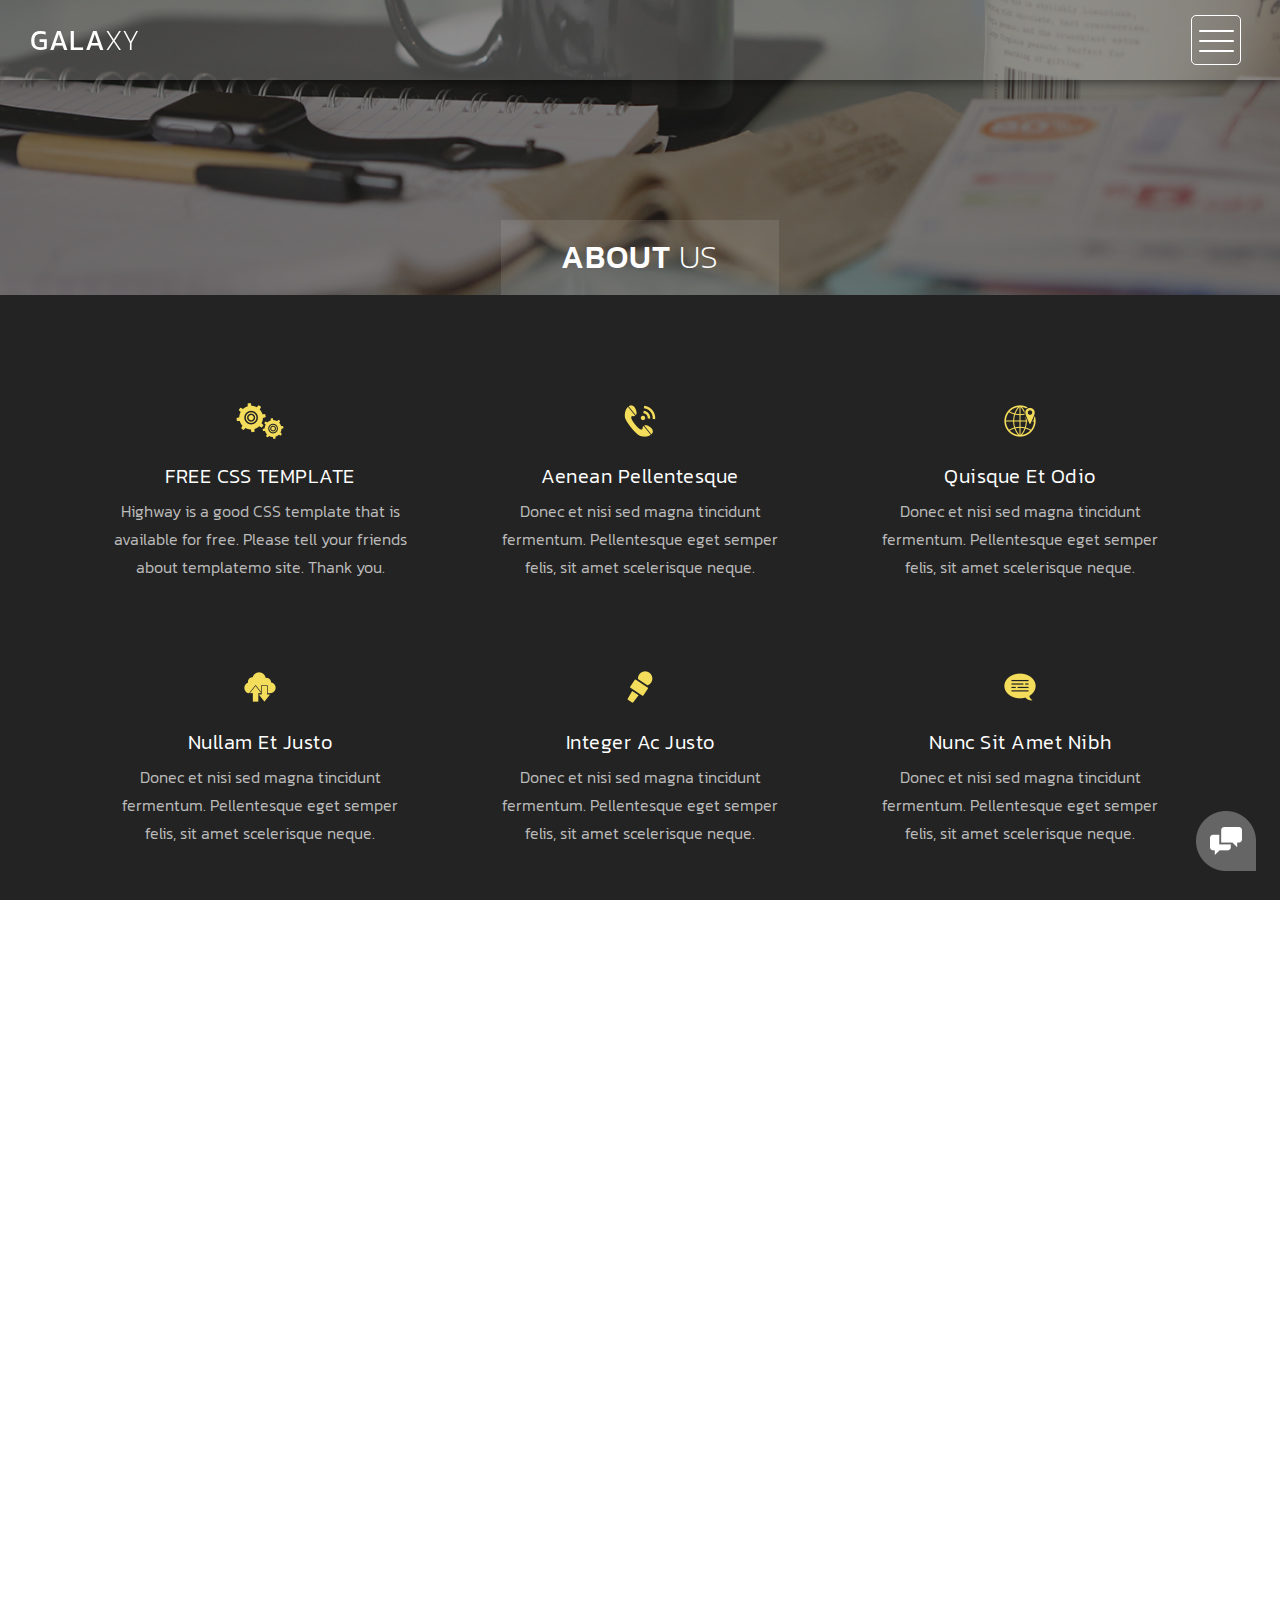
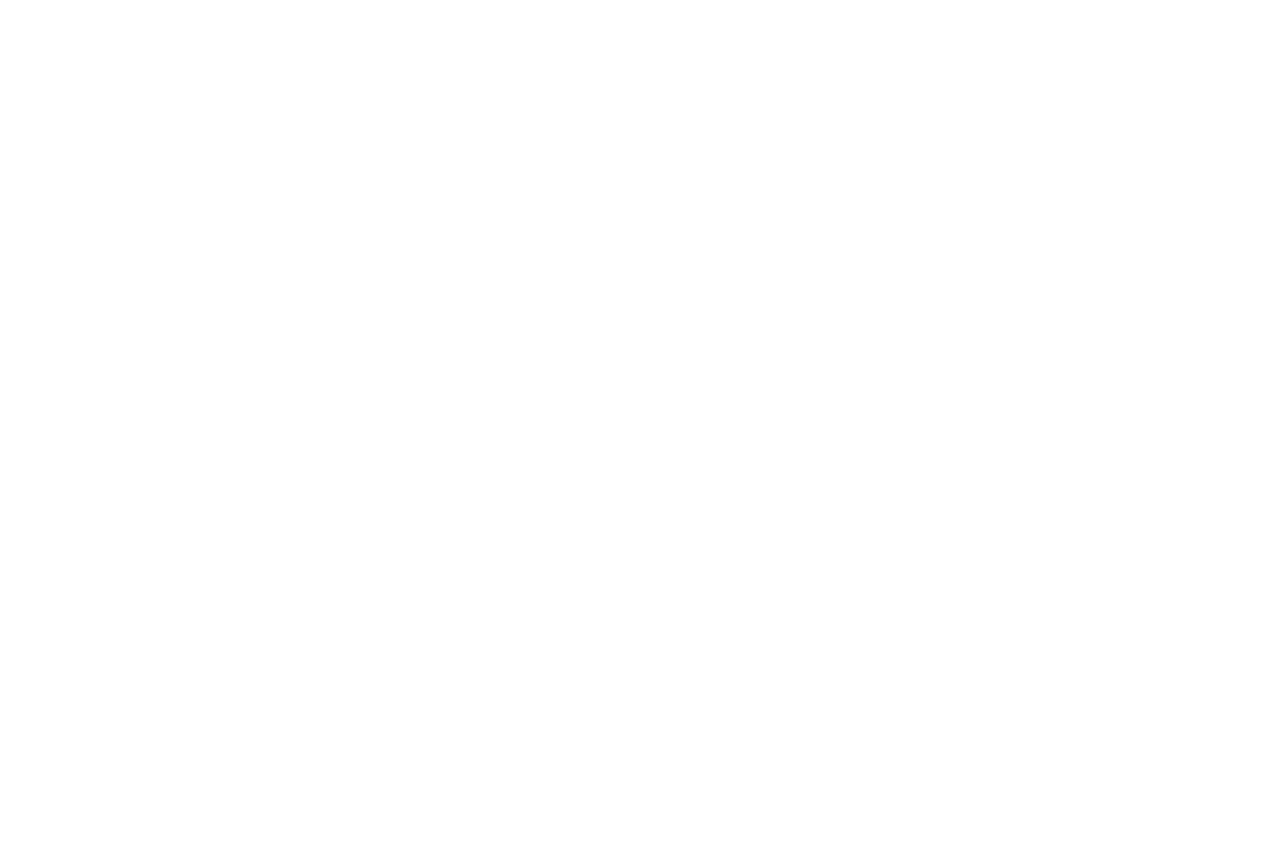
<file: album/templatemo_520_highway/about.html>
<!DOCTYPE html>
<html>
    <head>
        <meta charset="utf-8">
        <meta http-equiv="X-UA-Compatible" content="IE=edge,chrome=1">
        <title>About Highway - Free CSS Template</title>
<!-- 

Highway Template

https://templatemo.com/tm-520-highway

-->
        <meta name="description" content="">
        <meta name="viewport" content="width=device-width, initial-scale=1">
        <link rel="apple-touch-icon" href="apple-touch-icon.png">

        <link rel="stylesheet" href="css/bootstrap.min.css">
        <link rel="stylesheet" href="css/bootstrap-theme.min.css">
        <link rel="stylesheet" href="css/fontAwesome.css">
        <link rel="stylesheet" href="css/light-box.css">
        <link rel="stylesheet" href="css/templatemo-style.css">

        <link href="https://fonts.googleapis.com/css?family=Kanit:100,200,300,400,500,600,700,800,900" rel="stylesheet">

        <script src="js/vendor/modernizr-2.8.3-respond-1.4.2.min.js"></script>
    </head>

<body>

    <nav>
        <div class="logo">
            <a href="index.html">Gala<em>xy</em></a>
        </div>
      <div class="menu-icon">
        <span></span>
      </div>
    </nav>

    <div class="page-heading">
        <div class="container">
            <div class="heading-content">
                <h1>About <em>Us</em></h1>
            </div>
        </div>
    </div>


    <div class="services">
        <div class="container">
            <div class="col-md-4 col-sm-6">
                <div class="service-item">
                    <div class="icon">
                        <img src="img/service_1.png" alt="">
                    </div>
                    <div class="text">
                        <h4>FREE CSS TEMPLATE</h4>
                        <p>Highway is a good CSS template that is available for free. Please tell your friends about templatemo site. Thank you.</p>
                    </div>
                </div>
            </div>
            <div class="col-md-4 col-sm-6">
                <div class="service-item">
                    <div class="icon">
                        <img src="img/service_2.png" alt="">
                    </div>
                    <div class="text">
                        <h4>Aenean pellentesque</h4>
                        <p>Donec et nisi sed magna tincidunt fermentum. Pellentesque eget semper felis, sit amet scelerisque neque.</p>
                    </div>
                </div>
            </div>
            <div class="col-md-4 col-sm-6">
                <div class="service-item">
                    <div class="icon">
                        <img src="img/service_3.png" alt="">
                    </div>
                    <div class="text">
                        <h4>Quisque et odio</h4>
                        <p>Donec et nisi sed magna tincidunt fermentum. Pellentesque eget semper felis, sit amet scelerisque neque.</p>
                    </div>
                </div>
            </div>
            <div class="col-md-4 col-sm-6">
                <div class="service-item">
                    <div class="icon">
                        <img src="img/service_4.png" alt="">
                    </div>
                    <div class="text">
                        <h4>Nullam et justo</h4>
                        <p>Donec et nisi sed magna tincidunt fermentum. Pellentesque eget semper felis, sit amet scelerisque neque.</p>
                    </div>
                </div>
            </div>
            <div class="col-md-4 col-sm-6">
                <div class="service-item">
                    <div class="icon">
                        <img src="img/service_5.png" alt="">
                    </div>
                    <div class="text">
                        <h4>Integer ac justo</h4>
                        <p>Donec et nisi sed magna tincidunt fermentum. Pellentesque eget semper felis, sit amet scelerisque neque.</p>
                    </div>
                </div>
            </div>
            <div class="col-md-4 col-sm-6">
                <div class="service-item">
                    <div class="icon">
                        <img src="img/service_6.png" alt="">
                    </div>
                    <div class="text">
                        <h4>Nunc sit amet nibh</h4>
                        <p>Donec et nisi sed magna tincidunt fermentum. Pellentesque eget semper felis, sit amet scelerisque neque.</p>
                    </div>
                </div>
            </div>
        </div>
    </div>


    <div class="more-about-us">
        <div class="container">
            <div class="col-md-5 col-md-offset-7">
                <div class="content">
                    <h2>Aenean vehicula tincidunt</h2>
                    <span>Donec et nisi sed</span>
                    <p>Vivamus vitae libero euismod, pretium magna a, vulputate metus. Curabitur et arcu felis. Praesent aliquet lectus in purus viverra varius. 
                    <br><br>Suspendisse et rutrum nisl. Phasellus porttitor metus vel justo blandit, in finibus neque elementum. Nullam semper, turpis quis egestas consequat, dui eros tristique lectus, ac euismod ex quam id mauris.</p>
                    <div class="simple-btn">
                        <a href="#">Continue Reading</a>
                    </div>
                </div>
            </div>
        </div>
    </div>


    <div class="pricing-tables">
        <div class="container">
            <div class="col-md-4 col-sm-6">
                <div class="table-item">
                    <h4>$250/mo</h4>
                    <span>Starter Plan</span>
                    <ul>
                    	<li>Xeon 8 Cores 3.2GHz</li>
                        <li>RAM 32 GB</li>
                        <li>10 TB RAID 1</li>
                        <li>1,000 TB Transfer</li>
                        <li>24-hour Support</li>
                    </ul>
                    <div class="simple-btn">
                        <a href="#">Details</a>
                    </div>
                </div>
            </div>
            <div class="col-md-4 col-sm-6">
                <div class="table-item premium-item">
                    <h4>$420/mo</h4>
                    <span>Standard Plan</span>
                    <ul>
                        <li>Xeon 16 Cores 3.2GHz</li>
                        <li>RAM 64 GB</li>
                        <li>20 TB RAID 1</li>
                        <li>2,000 TB Transfer</li>
                        <li>15-minute Quick Support</li>
                    </ul>
                    <div class="simple-btn">
                        <a href="#">Details</a>
                    </div>
                </div>
            </div>
            <div class="col-md-4 col-sm-6">
                <div class="table-item">
                    <h4>$750/mo</h4>
                    <span>Premium Plan</span>
                    <ul>
                        <li>Xeon 32 Cores 3.2GHz</li>
                        <li>RAM 128 GB</li>
                        <li>10 TB SSD RAID 10</li>
                        <li>6,000 TB Transfer</li>
                        <li>1-minute Instant Support</li>
                    </ul>
                    <div class="simple-btn">
                        <a href="#">Details</a>
                    </div>
                </div>
            </div>
        </div>
    </div>


    <footer>
        <div class="container-fluid">
            <div class="col-md-12">
                <p>Copyright &copy; 2018 Company Name 
    
    | Designed by TemplateMo</p>
            </div>
        </div>
    </footer>


      <!-- Modal button -->
    <div class="popup-icon">
      <button id="modBtn" class="modal-btn"><img src="img/contact-icon.png" alt=""></button>
    </div>  

    <!-- Modal -->
    <div id="modal" class="modal">
      <!-- Modal Content -->
      <div class="modal-content">
        <!-- Modal Header -->
        <div class="modal-header">
          <h3 class="header-title">Say hello to <em>Highway</em></h3>
          <div class="close-btn"><img src="img/close_contact.png" alt=""></div>    
        </div>
        <!-- Modal Body -->
        <div class="modal-body">
          <div class="col-md-6 col-md-offset-3">
            <form id="contact" action="" method="post">
                <div class="row">
                    <div class="col-md-12">
                      <fieldset>
                        <input name="name" type="text" class="form-control" id="name" placeholder="Your name..." required="">
                      </fieldset>
                    </div>
                    <div class="col-md-12">
                      <fieldset>
                        <input name="email" type="email" class="form-control" id="email" placeholder="Your email..." required="">
                      </fieldset>
                    </div>
                    <div class="col-md-12">
                      <fieldset>
                        <textarea name="message" rows="6" class="form-control" id="message" placeholder="Your message..." required=""></textarea>
                      </fieldset>
                    </div>
                    <div class="col-md-12">
                      <fieldset>
                        <button type="submit" id="form-submit" class="btn">Send Message Now</button>
                      </fieldset>
                    </div>
                </div>
            </form>
          </div>
        </div>
      </div>
    </div>

    

    <section class="overlay-menu">
      <div class="container">
        <div class="row">
          <div class="main-menu">
              <ul>
                  <li>
                      <a href="index.html">Home - Full-width</a>
                  </li>
                  <li>
                      <a href="masonry.html">Home - Masonry</a>
                  </li>
                  <li>
                      <a href="grid.html">Home - Small-width</a>
                  </li>
                  <li>
                      <a href="about.html">About Us</a>
                  </li>
                  <li>
                      <a href="blog.html">Blog Entries</a>
                  </li>
                  <li>
                      <a href="single-post.html">Single Post</a>
                  </li>
              </ul>
              <p>We create awesome templates for you</p>
          </div>
        </div>
      </div>
    </section>

    <script src="https://ajax.googleapis.com/ajax/libs/jquery/1.11.2/jquery.min.js"></script>
    <script>window.jQuery || document.write('<script src="js/vendor/jquery-1.11.2.min.js"><\/script>')</script>

    <script src="js/vendor/bootstrap.min.js"></script>
    
    <script src="js/plugins.js"></script>
    <script src="js/main.js"></script>

</body>
</html>
</file>
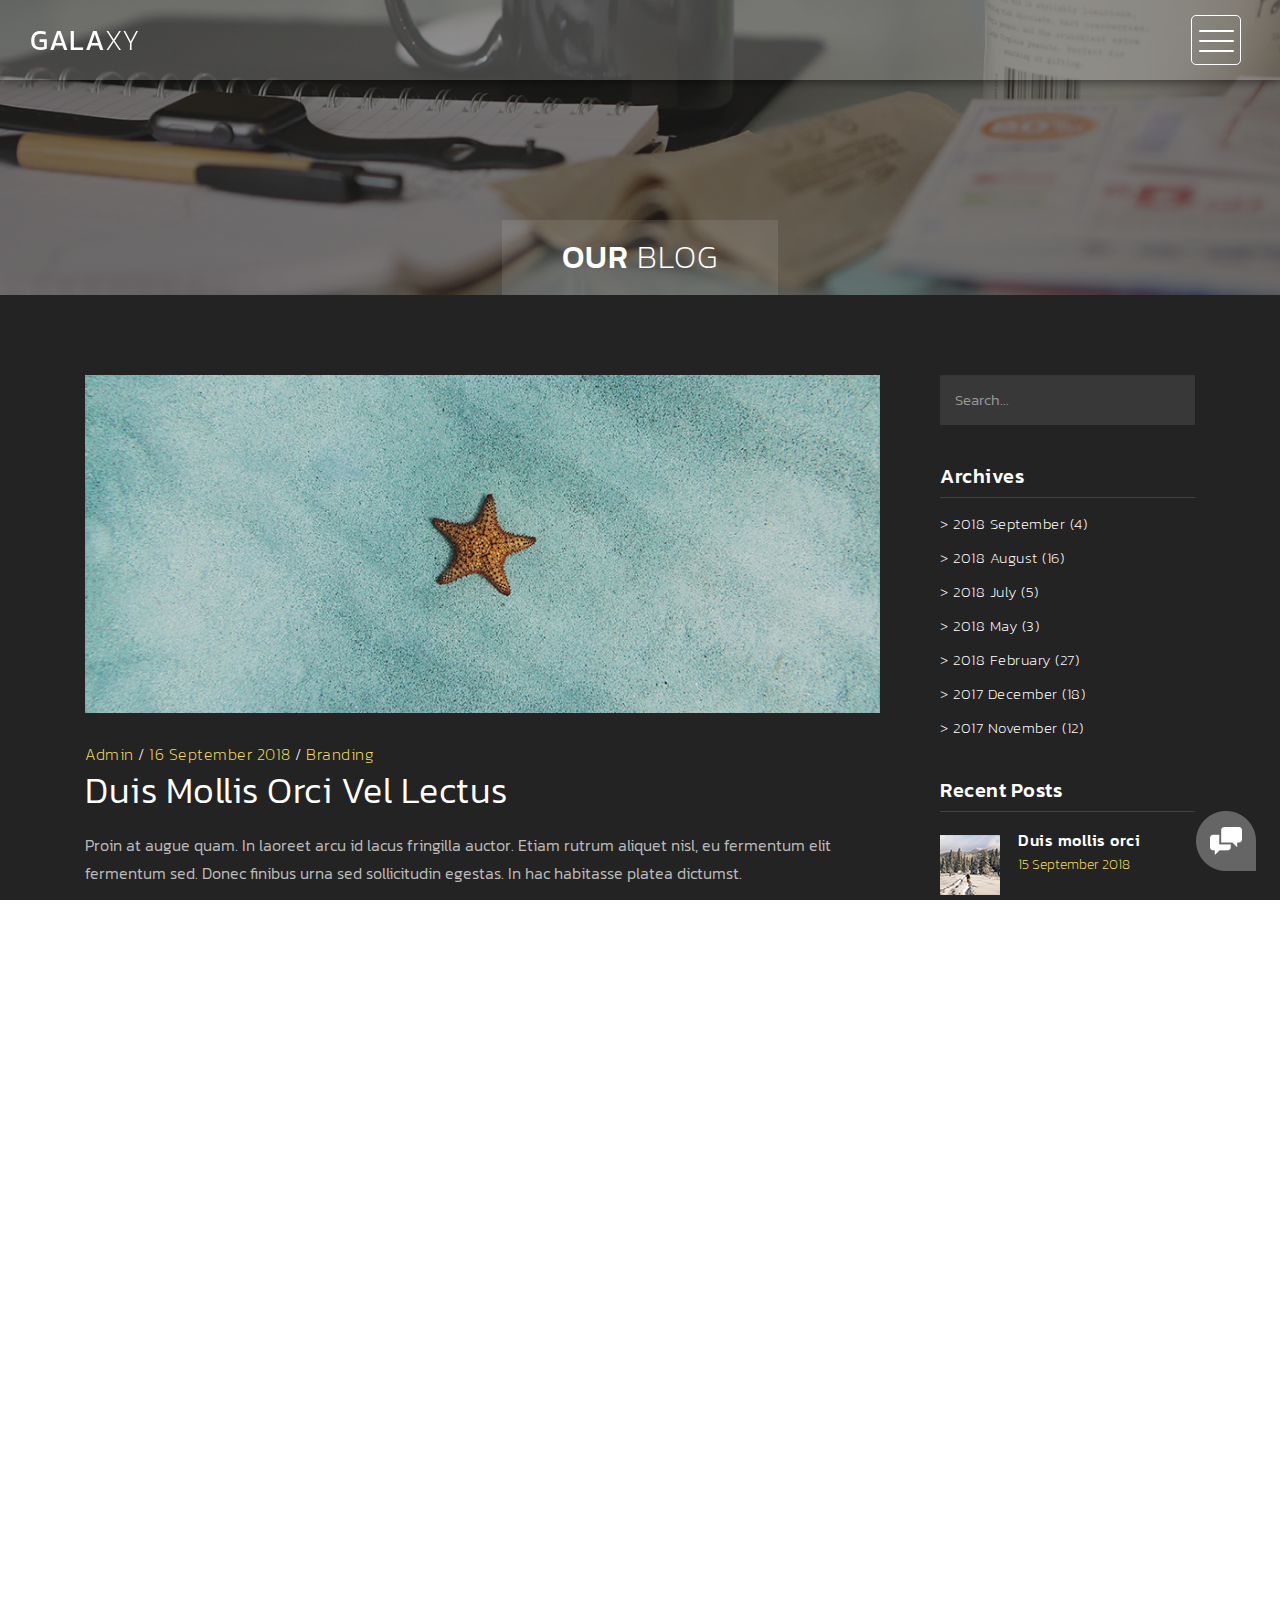
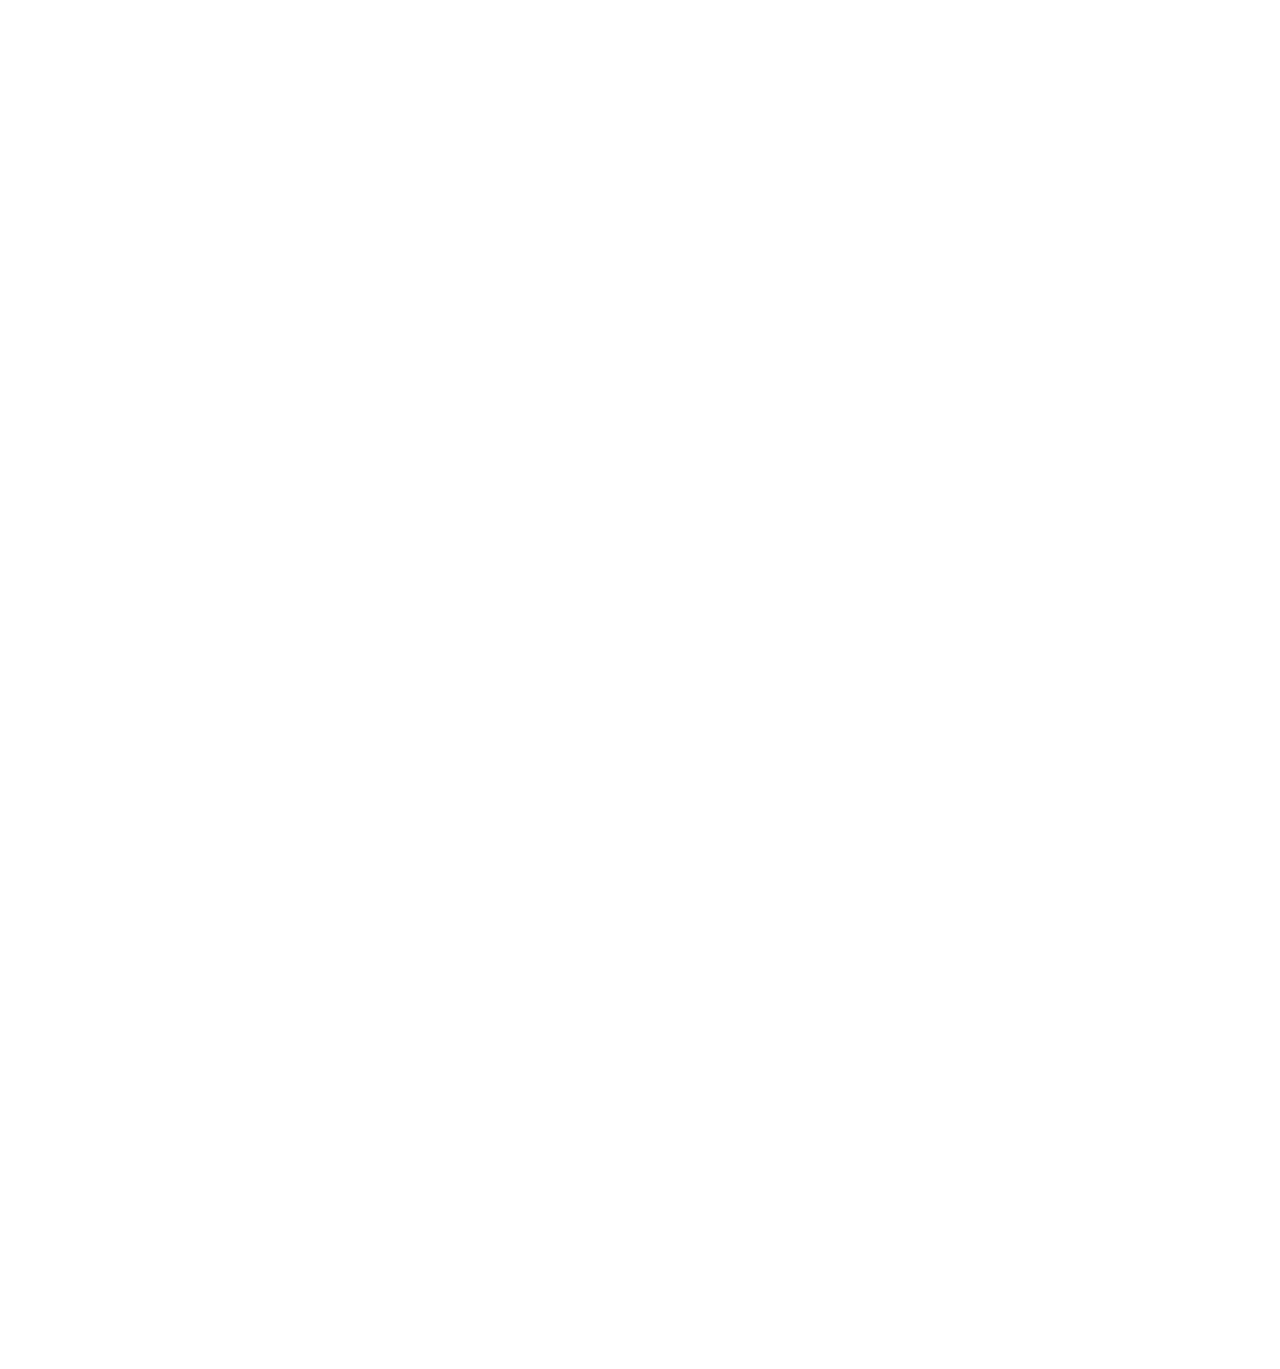
<file: album/templatemo_520_highway/blog.html>
<!DOCTYPE html>
<html>
    <head>
        <meta charset="utf-8">
        <meta http-equiv="X-UA-Compatible" content="IE=edge,chrome=1">
        <title>Highway Blog - Free CSS Template</title>
<!-- 

Highway Template

https://templatemo.com/tm-520-highway

-->
        <meta name="description" content="">
        <meta name="viewport" content="width=device-width, initial-scale=1">
        <link rel="apple-touch-icon" href="apple-touch-icon.png">

        <link rel="stylesheet" href="css/bootstrap.min.css">
        <link rel="stylesheet" href="css/bootstrap-theme.min.css">
        <link rel="stylesheet" href="css/fontAwesome.css">
        <link rel="stylesheet" href="css/light-box.css">
        <link rel="stylesheet" href="css/templatemo-style.css">

        <link href="https://fonts.googleapis.com/css?family=Kanit:100,200,300,400,500,600,700,800,900" rel="stylesheet">

        <script src="js/vendor/modernizr-2.8.3-respond-1.4.2.min.js"></script>
    </head>

<body>

    <nav>
        <div class="logo">
            <a href="index.html">Gala<em>xy</em></a>
        </div>
      <div class="menu-icon">
        <span></span>
      </div>
    </nav>

    <div class="page-heading">
        <div class="container">
            <div class="heading-content">
                <h1>Our <em>Blog</em></h1>
            </div>
        </div>
    </div>


    <div class="blog-entries">
        <div class="container">
            <div class="col-md-9">
                <div class="blog-posts">
                    <div class="row">
                        <div class="col-md-12">
                            <div class="blog-post">
                                <img src="img/blog_post_1.png" alt="">
                                <div class="text-content">
                                    <span><a href="#">Admin</a> / <a href="#">16 September 2018</a> / <a href="#">Branding</a></span>
                                    <h2>Duis mollis orci vel lectus</h2>
                                    <p>Proin at augue quam. In laoreet arcu id lacus fringilla auctor. Etiam rutrum aliquet nisl, eu fermentum elit fermentum sed. Donec finibus urna sed sollicitudin egestas. In hac habitasse platea dictumst. 
                                    <br><br>Phasellus purus turpis, porta non lectus vitae, laoreet blandit diam. Suspendisse elementum ligula at purus gravida, vel malesuada dolor accumsan. Morbi finibus dapibus ex, ut finibus felis.</p>
                                    <div class="simple-btn">
                                        <a href="single-post.html">continue reading</a>
                                    </div>
                                </div>
                            </div>
                        </div>
                        <div class="col-md-12">
                            <div class="blog-post">
                                <img src="img/blog_post_2.png" alt="">
                                <div class="text-content">
                                    <span><a href="#">Admin</a> / <a href="#">28 August 2018</a> / <a href="#">Lifestyle</a></span>
                                    <h2>Integer scelerisque odio elit</h2>
                                    <p>Aliquam erat volutpat. Donec condimentum ante nec sapien sodales, ut molestie mauris scelerisque. Maecenas in turpis sed odio pretium tempor. In libero tellus, maximus in accumsan id, posuere non urna. 
                                    <br><br>Fusce ex elit, congue vitae interdum et, sodales vitae purus. Vestibulum ante ipsum primis in faucibus orci luctus et ultrices posuere cubilia Curae; Quisque id egestas nibh. Curabitur convallis cursus pharetra. Curabitur non ligula id lacus pulvinar sollicitudin. Etiam quis tempus lectus, sed iaculis ex.</p>
                                    <div class="simple-btn">
                                        <a href="single-post.html">continue reading</a>
                                    </div>
                                </div>
                            </div>
                        </div>
                        <div class="col-md-12">
                            <div class="blog-post">
                                <img src="img/blog_post_3.png" alt="">
                                <div class="text-content">
                                    <span><a href="#">Admin</a> / <a href="#">31 July 2018</a> / <a href="#">Work Stuff</a></span>
                                    <h2>Nulla condimentum at dui eu</h2>
                                    <p>Cras ultrices ex sodales, vestibulum leo quis, volutpat mauris. In pretium vehicula dolor, sit amet ornare orci placerat sit amet. Nam non dolor sagittis, dignissim purus at, fringilla lacus. In aliquet, sapien ut lobortis molestie, lorem diam commodo leo, vitae eleifend diam justo ac velit.
                                    <br><br>ras felis purus, efficitur vel luctus a, ultrices vitae diam. Maecenas maximus vehicula aliquet. Donec scelerisque, diam id dapibus ultrices, tortor tellus eleifend arcu, maximus iaculis mi elit sit amet odio. Donec at mauris sit amet velit tempus semper.</p>
                                    <div class="simple-btn">
                                        <a href="single-post.html">continue reading</a>
                                    </div>
                                </div>
                            </div>
                        </div>
                        <div class="col-md-12">
                            <ul class="page-number">
                                <li class="active"><a href="#">1</a></li>
                                <li><a href="#">2</a></li>
                                <li><a href="#">3</a></li>
                                <li><a href="#">></a></li>
                            </ul>
                        </div>
                    </div>
                </div>
            </div>
            <div class="col-md-3">
                <div class="side-bar">
                    <div class="search">
                        <fieldset>
                            <input name="search" type="text" class="form-control" id="search" placeholder="Search..." required="">
                        </fieldset>
                    </div>
                    <div class="archives">
                        <div class="sidebar-heding">
                            <h2>Archives</h2>
                        </div>
                        <ul>
                            <li><a href="#">> 2018 September (4)</a></li>
                            <li><a href="#">> 2018 August (16)</a></li>
                            <li><a href="#">> 2018 July (5)</a></li>
                            <li><a href="#">> 2018 May (3)</a></li>
                            <li><a href="#">> 2018 February (27)</a></li>
                            <li><a href="#">> 2017 December (18)</a></li>
                            <li><a href="#">> 2017 November (12)</a></li>
                        </ul>
                    </div>
                    <div class="recent-posts">
                        <div class="sidebar-heding">
                            <h2>Recent Posts</h2>
                        </div>
                        <ul>
                            <li><a href="single-post.html">
                                <img src="img/recent_post_1.png" alt="Recent Post 1">
                                <div class="text">
                                    <h6>Duis mollis orci</h6>
                                    <span>15 September 2018</span>
                                </div>
                            </li></a>
                            <li><a href="single-post.html">
                                <img src="img/recent_post_2.png" alt="Recent Post 2">
                                <div class="text">
                                    <h6>Etiam quis tem</h6>
                                    <span>10 August 2018</span>
                                </div>
                            </li></a>
                            <li><a href="single-post.html">
                                <img src="img/recent_post_3.png" alt="Recent Post 3">
                                <div class="text">
                                    <h6>Proin at augue</h6>
                                    <span>16 July 2018</span>
                                </div>
                            </li></a>
                        </ul>
                    </div>
                    <div class="categories">
                        <div class="sidebar-heding">
                            <h2>Categories</h2>
                        </div>
                        <ul>
                            <li><a href="#">> Lifestyle (7)</a></li>
                            <li><a href="#">> Branding (9)</a></li>
                            <li><a href="#">> Nature (14)</a></li>
                            <li><a href="#">> Work Stuff (6)</a></li>
                            <li><a href="#">> Science (5)</a></li>
                        </ul>
                    </div>
                    <div class="latest-gallery">
                        <div class="sidebar-heding">
                            <h2>Latest Gallery</h2>
                        </div>
                        <ul>
                            <li><a href="#"></a><img src="img/latest_gallery_1.png" alt=""></a></li>
                            <li><a href="#"></a><img src="img/latest_gallery_2.png" alt=""></a></li>
                            <li><a href="#"></a><img src="img/latest_gallery_3.png" alt=""></a></li>
                            <li><a href="#"></a><img src="img/latest_gallery_4.png" alt=""></a></li>
                            <li><a href="#"></a><img src="img/latest_gallery_5.png" alt=""></a></li>
                            <li><a href="#"></a><img src="img/latest_gallery_6.png" alt=""></a></li>
                            <li><a href="#"></a><img src="img/latest_gallery_7.png" alt=""></a></li>
                            <li><a href="#"></a><img src="img/latest_gallery_8.png" alt=""></a></li>
                        </ul>
                    </div>
                </div>
            </div>
        </div>
    </div>


    <footer>
        <div class="container-fluid">
            <div class="col-md-12">
                <p>Copyright &copy; 2018 Company Name 
    
    | Designed by TemplateMo</p>
            </div>
        </div>
    </footer>


      <!-- Modal button -->
    <div class="popup-icon">
      <button id="modBtn" class="modal-btn"><img src="img/contact-icon.png" alt=""></button>
    </div>  

    <!-- Modal -->
    <div id="modal" class="modal">
      <!-- Modal Content -->
      <div class="modal-content">
        <!-- Modal Header -->
        <div class="modal-header">
          <h3 class="header-title">Say hello to <em>Highway</em></h3>
          <div class="close-btn"><img src="img/close_contact.png" alt=""></div>    
        </div>
        <!-- Modal Body -->
        <div class="modal-body">
          <div class="col-md-6 col-md-offset-3">
            <form id="contact" action="" method="post">
                <div class="row">
                    <div class="col-md-12">
                      <fieldset>
                        <input name="name" type="text" class="form-control" id="name" placeholder="Your name..." required="">
                      </fieldset>
                    </div>
                    <div class="col-md-12">
                      <fieldset>
                        <input name="email" type="email" class="form-control" id="email" placeholder="Your email..." required="">
                      </fieldset>
                    </div>
                    <div class="col-md-12">
                      <fieldset>
                        <textarea name="message" rows="6" class="form-control" id="message" placeholder="Your message..." required=""></textarea>
                      </fieldset>
                    </div>
                    <div class="col-md-12">
                      <fieldset>
                        <button type="submit" id="form-submit" class="btn">Send Message Now</button>
                      </fieldset>
                    </div>
                </div>
            </form>
          </div>
        </div>
      </div>
    </div>

    

    <section class="overlay-menu">
      <div class="container">
        <div class="row">
          <div class="main-menu">
              <ul>
                  <li>
                      <a href="index.html">Home - Full-width</a>
                  </li>
                  <li>
                      <a href="masonry.html">Home - Masonry</a>
                  </li>
                  <li>
                      <a href="grid.html">Home - Small-width</a>
                  </li>
                  <li>
                      <a href="about.html">About Us</a>
                  </li>
                  <li>
                      <a href="blog.html">Blog Entries</a>
                  </li>
                  <li>
                      <a href="single-post.html">Single Post</a>
                  </li>
              </ul>
              <p>We create awesome templates for you</p>
          </div>
        </div>
      </div>
    </section>

    <script src="https://ajax.googleapis.com/ajax/libs/jquery/1.11.2/jquery.min.js"></script>
    <script>window.jQuery || document.write('<script src="js/vendor/jquery-1.11.2.min.js"><\/script>')</script>

    <script src="js/vendor/bootstrap.min.js"></script>
    
    <script src="js/plugins.js"></script>
    <script src="js/main.js"></script>

</body>
</html>
</file>
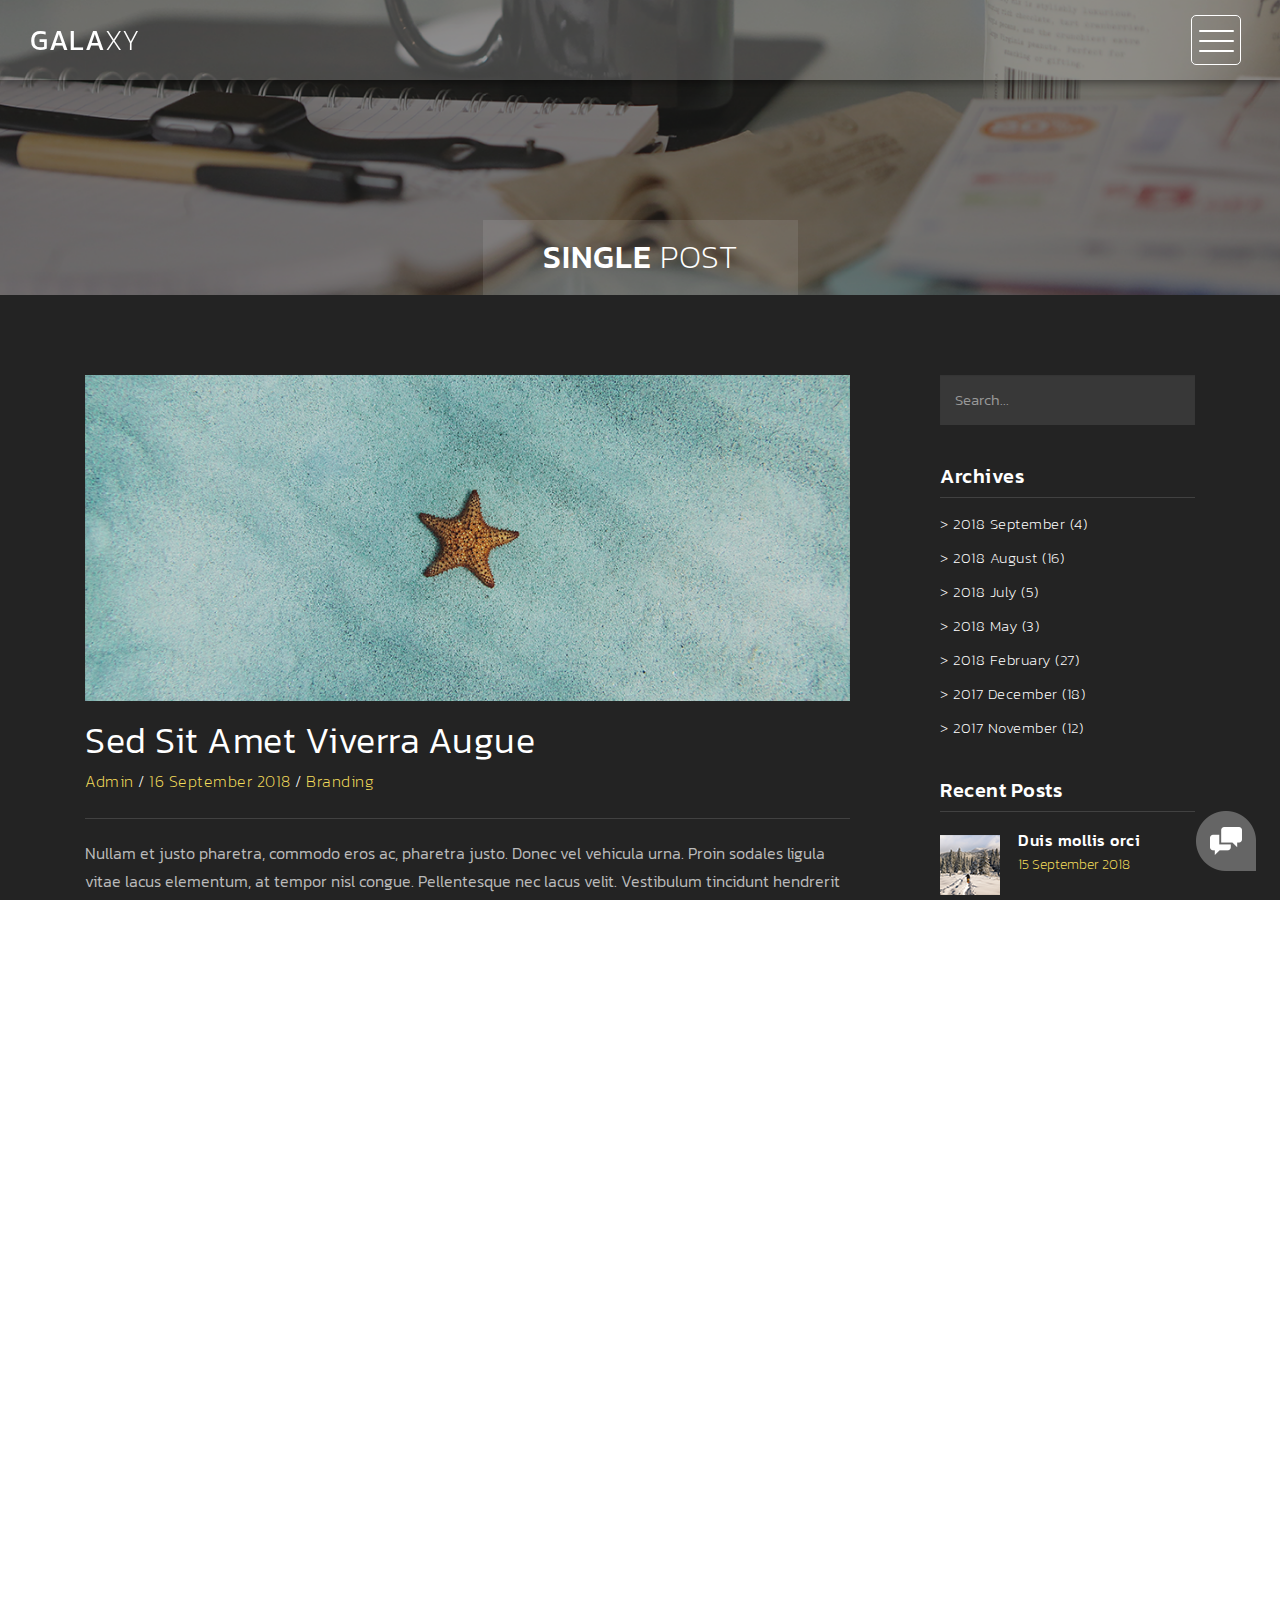
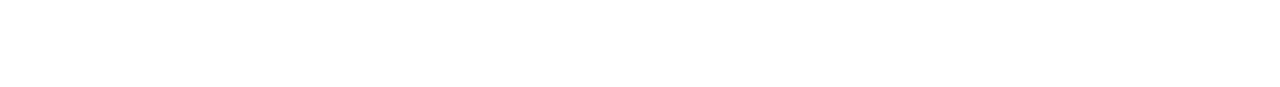
<file: album/templatemo_520_highway/single-post.html>
<!DOCTYPE html>
<html>
    <head>
        <meta charset="utf-8">
        <meta http-equiv="X-UA-Compatible" content="IE=edge,chrome=1">
        <title>Highway Single Post</title>
<!-- 

Highway Template

https://templatemo.com/tm-520-highway

-->
        <meta name="description" content="">
        <meta name="viewport" content="width=device-width, initial-scale=1">
        <link rel="apple-touch-icon" href="apple-touch-icon.png">

        <link rel="stylesheet" href="css/bootstrap.min.css">
        <link rel="stylesheet" href="css/bootstrap-theme.min.css">
        <link rel="stylesheet" href="css/fontAwesome.css">
        <link rel="stylesheet" href="css/light-box.css">
        <link rel="stylesheet" href="css/templatemo-style.css">

        <link href="https://fonts.googleapis.com/css?family=Kanit:100,200,300,400,500,600,700,800,900" rel="stylesheet">

        <script src="js/vendor/modernizr-2.8.3-respond-1.4.2.min.js"></script>
    </head>

<body>

    <nav>
        <div class="logo">
            <a href="index.html">Gala<em>xy</em></a>
        </div>
      <div class="menu-icon">
        <span></span>
      </div>
    </nav>

    <div class="page-heading">
        <div class="container">
            <div class="heading-content">
                <h1>Single <em>Post</em></h1>
            </div>
        </div>
    </div>


    <div class="blog-entries">
        <div class="container">
            <div class="col-md-9">
                <div class="blog-posts">
                    <div class="row">
                        <div class="col-md-12">
                            <div class="single-blog-post">
                                <img src="img/blog_post_1.png" alt="">
                                <div class="text-content">
                                    <h2>Sed sit amet viverra augue</h2>
                                    <span><a href="#">Admin</a> / <a href="#">16 September 2018</a> / <a href="#">Branding</a></span>
                                    <p>Nullam et justo pharetra, commodo eros ac, pharetra justo. Donec vel vehicula urna. Proin sodales ligula vitae lacus elementum, at tempor nisl congue. Pellentesque nec lacus velit. Vestibulum tincidunt hendrerit ante id sagittis. Phasellus sodales nibh mattis neque interdum viverra. Nam accumsan arcu id fringilla auctor. 
                                    <br><br>Suspendisse et rutrum nisl. Phasellus porttitor metus vel justo blandit, in finibus neque elementum. Nullam semper, turpis quis egestas consequat, dui eros tristique lectus, ac euismod ex quam id mauris. Nunc sit amet nibh sollicitudin, interdum nunc in, eleifend est.
                                    
                                	<br><br>Pellentesque vel dignissim libero, et sagittis elit. Nulla dignissim eleifend tellus, sed molestie risus rutrum non. Etiam lorem odio, convallis a arcu vel, bibendum molestie metus. Pellentesque imperdiet nisl ante, eu congue nisl suscipit id.
                                    <br><br><a href="blog.html">Back to Blog</a></p>
                                    <div class="tags-share">
                                        <div class="row">
                                            <div class="col-md-6">
                                                <ul class="tags">
                                                    <li>Tags:</li>
                                                    <li><a href="#">life</a>,</li>
                                                    <li><a href="#">nature</a>,</li>
                                                    <li><a href="#">life is good</a></li>
                                                </ul>
                                            </div>
                                            <div class="col-md-6">
                                                <ul class="share">
                                                    <li>Share:</li>
                                                    <li><a href="#">facebook</a>,</li>
                                                    <li><a href="#">twitter</a>,</li>
                                                    <li><a href="#">behance</a></li>
                                                </ul>
                                            </div>
                                        </div>
                                    </div>
                                </div>
                            </div>
                        </div>
                    </div>
                </div>
            </div>
            <div class="col-md-3">
                <div class="side-bar">
                    <div class="search">
                        <fieldset>
                            <input name="search" type="text" class="form-control" id="search" placeholder="Search..." required="">
                        </fieldset>
                    </div>
                    <div class="archives">
                        <div class="sidebar-heding">
                            <h2>Archives</h2>
                        </div>
                        <ul>
                            <li><a href="#">> 2018 September (4)</a></li>
                            <li><a href="#">> 2018 August (16)</a></li>
                            <li><a href="#">> 2018 July (5)</a></li>
                            <li><a href="#">> 2018 May (3)</a></li>
                            <li><a href="#">> 2018 February (27)</a></li>
                            <li><a href="#">> 2017 December (18)</a></li>
                            <li><a href="#">> 2017 November (12)</a></li>
                        </ul>
                    </div>
                    <div class="recent-posts">
                        <div class="sidebar-heding">
                            <h2>Recent Posts</h2>
                        </div>
                        <ul>
                            <li><a href="single-post.html">
                                <img src="img/recent_post_1.png" alt="Recent Post 1">
                                <div class="text">
                                    <h6>Duis mollis orci</h6>
                                    <span>15 September 2018</span>
                                </div>
                            </li></a>
                            <li><a href="single-post.html">
                                <img src="img/recent_post_2.png" alt="Recent Post 2">
                                <div class="text">
                                    <h6>Etiam quis tem</h6>
                                    <span>10 August 2018</span>
                                </div>
                            </li></a>
                            <li><a href="single-post.html">
                                <img src="img/recent_post_3.png" alt="Recent Post 3">
                                <div class="text">
                                    <h6>Proin at augue</h6>
                                    <span>16 July 2018</span>
                                </div>
                            </li></a>
                        </ul>
                    </div>
                    <div class="categories">
                        <div class="sidebar-heding">
                            <h2>Categories</h2>
                        </div>
                        <ul>
                            <li><a href="#">> Lifestyle (7)</a></li>
                            <li><a href="#">> Branding (9)</a></li>
                            <li><a href="#">> Nature (14)</a></li>
                            <li><a href="#">> Work Stuff (6)</a></li>
                            <li><a href="#">> Science (5)</a></li>
                        </ul>
                    </div>
                    <div class="latest-gallery">
                        <div class="sidebar-heding">
                            <h2>Latest Gallery</h2>
                        </div>
                        <ul>
                            <li><a href="#"></a><img src="img/latest_gallery_1.png" alt=""></a></li>
                            <li><a href="#"></a><img src="img/latest_gallery_2.png" alt=""></a></li>
                            <li><a href="#"></a><img src="img/latest_gallery_3.png" alt=""></a></li>
                            <li><a href="#"></a><img src="img/latest_gallery_4.png" alt=""></a></li>
                            <li><a href="#"></a><img src="img/latest_gallery_5.png" alt=""></a></li>
                            <li><a href="#"></a><img src="img/latest_gallery_6.png" alt=""></a></li>
                            <li><a href="#"></a><img src="img/latest_gallery_7.png" alt=""></a></li>
                            <li><a href="#"></a><img src="img/latest_gallery_8.png" alt=""></a></li>
                        </ul>
                    </div>
                </div>
            </div>
        </div>
    </div>


    <footer>
        <div class="container-fluid">
            <div class="col-md-12">
                <p>Copyright &copy; 2018 Company Name 
    
    | Designed by TemplateMo</p>
            </div>
        </div>
    </footer>


      <!-- Modal button -->
    <div class="popup-icon">
      <button id="modBtn" class="modal-btn"><img src="img/contact-icon.png" alt=""></button>
    </div>  

    <!-- Modal -->
    <div id="modal" class="modal">
      <!-- Modal Content -->
      <div class="modal-content">
        <!-- Modal Header -->
        <div class="modal-header">
          <h3 class="header-title">Say hello to <em>Highway</em></h3>
          <div class="close-btn"><img src="img/close_contact.png" alt=""></div>    
        </div>
        <!-- Modal Body -->
        <div class="modal-body">
          <div class="col-md-6 col-md-offset-3">
            <form id="contact" action="" method="post">
                <div class="row">
                    <div class="col-md-12">
                      <fieldset>
                        <input name="name" type="text" class="form-control" id="name" placeholder="Your name..." required="">
                      </fieldset>
                    </div>
                    <div class="col-md-12">
                      <fieldset>
                        <input name="email" type="email" class="form-control" id="email" placeholder="Your email..." required="">
                      </fieldset>
                    </div>
                    <div class="col-md-12">
                      <fieldset>
                        <textarea name="message" rows="6" class="form-control" id="message" placeholder="Your message..." required=""></textarea>
                      </fieldset>
                    </div>
                    <div class="col-md-12">
                      <fieldset>
                        <button type="submit" id="form-submit" class="btn">Send Message Now</button>
                      </fieldset>
                    </div>
                </div>
            </form>
          </div>
        </div>
      </div>
    </div>

    

    <section class="overlay-menu">
      <div class="container">
        <div class="row">
          <div class="main-menu">
              <ul>
                  <li>
                      <a href="index.html">Home - Full-width</a>
                  </li>
                  <li>
                      <a href="masonry.html">Home - Masonry</a>
                  </li>
                  <li>
                      <a href="grid.html">Home - Small-width</a>
                  </li>
                  <li>
                      <a href="about.html">About Us</a>
                  </li>
                  <li>
                      <a href="blog.html">Blog Entries</a>
                  </li>
                  <li>
                      <a href="single-post.html">Single Post</a>
                  </li>
              </ul>
              <p>We create awesome templates for you</p>
          </div>
        </div>
      </div>
    </section>


    <script src="https://ajax.googleapis.com/ajax/libs/jquery/1.11.2/jquery.min.js"></script>
    <script>window.jQuery || document.write('<script src="js/vendor/jquery-1.11.2.min.js"><\/script>')</script>

    <script src="js/vendor/bootstrap.min.js"></script>
    
    <script src="js/plugins.js"></script>
    <script src="js/main.js"></script>

</body>
</html>
</file>
<file: album/templatemo_520_highway/css/light-box.css>
/* LIGHT BOX */

body:after {
  content: url(../img/close.png) url(../img/loading.gif) url(../img/prev.png) url(../img/next.png);
  display: none;
}

body.lb-disable-scrolling {
  overflow: hidden;
}

.lightboxOverlay {
  max-height: 100%;
  overflow-y: scroll;
  position: absolute;
  top: 0;
  left: 0;
  z-index: 99999;
  background-color: black;
  filter: progid:DXImageTransform.Microsoft.Alpha(Opacity=80);
  opacity: 0.8;
  display: none;
}

.lightbox {
  position: absolute;
  margin-top: 0%;
  left: 0;
  width: 100%;
  z-index: 100000;
  text-align: center;
  line-height: 0;
  font-weight: normal;
}

.lightbox .lb-image {
  display: block;
  height: auto;
  max-width: inherit;
  max-height: none;
  border-radius: 5px;

  /* Image border */
  border: 10px solid white;
}

.lightbox a img {
  border: none;
}

.lb-outerContainer {
  position: relative;
  *zoom: 1;
  width: 250px;
  height: 250px;
  margin: 0 auto;
  border-radius: 4px;

  /* Background color behind image.
     This is visible during transitions. */
  background-color: white;
}

.lb-outerContainer:after {
  content: "";
  display: table;
  clear: both;
}

.lb-loader {
  position: absolute;
  top: 43%;
  left: 0;
  height: 25%;
  width: 100%;
  text-align: center;
  line-height: 0;
}

.lb-cancel {
  display: block;
  width: 32px;
  height: 32px;
  margin: 0 auto;
  background: url(../img/loading.gif) no-repeat;
}

.lb-nav {
  position: absolute;
  top: 0;
  left: 0;
  height: 100%;
  width: 100%;
  z-index: 10;
}

.lb-container > .nav {
  left: 0;
}

.lb-nav a {
  outline: none;
  background-image: url('[data-uri]');
}

.lb-prev, .lb-next {
  height: 100%;
  cursor: pointer;
  display: block;
}

.lb-nav a.lb-prev {
  width: 34%;
  left: 0;
  float: left;
  background: url(../img/prev.png) left 48% no-repeat;
  filter: progid:DXImageTransform.Microsoft.Alpha(Opacity=0);
  opacity: 0;
  -webkit-transition: opacity 0.6s;
  -moz-transition: opacity 0.6s;
  -o-transition: opacity 0.6s;
  transition: opacity 0.6s;
}

.lb-nav a.lb-prev:hover {
  filter: progid:DXImageTransform.Microsoft.Alpha(Opacity=100);
  opacity: 1;
}

.lb-nav a.lb-next {
  width: 64%;
  right: 0;
  float: right;
  background: url(../img/next.png) right 48% no-repeat;
  filter: progid:DXImageTransform.Microsoft.Alpha(Opacity=0);
  opacity: 0;
  -webkit-transition: opacity 0.6s;
  -moz-transition: opacity 0.6s;
  -o-transition: opacity 0.6s;
  transition: opacity 0.6s;
}

.lb-nav a.lb-next:hover {
  filter: progid:DXImageTransform.Microsoft.Alpha(Opacity=100);
  opacity: 1;
}

.lb-dataContainer {
  margin: 0 auto;
  padding-top: 5px;
  *zoom: 1;
  width: 100%;
  -moz-border-radius-bottomleft: 4px;
  -webkit-border-bottom-left-radius: 4px;
  border-bottom-left-radius: 4px;
  -moz-border-radius-bottomright: 4px;
  -webkit-border-bottom-right-radius: 4px;
  border-bottom-right-radius: 4px;
}

.lb-dataContainer:after {
  content: "";
  display: table;
  clear: both;
}

.lb-data {
  padding: 0 4px;
  color: #ccc;
}

.lb-data .lb-details {
  width: 85%;
  float: left;
  text-align: left;
  line-height: 1.1em;
}

.lb-data .lb-caption {
  font-size: 13px;
  font-weight: bold;
  line-height: 1em;
}

.lb-data .lb-caption a {
  color: #4ae;
}

.lb-data .lb-number {
  margin-top: 15px;
  display: block;
  clear: left;
  padding-bottom: 1em;
  font-size: 13px;
  color: #999999;
}

.lb-data .lb-close {
  display: block;
  float: right;
  width: 30px;
  height: 30px;
  background: url(../img/close.png) top right no-repeat;
  text-align: right;
  outline: none;
  filter: progid:DXImageTransform.Microsoft.Alpha(Opacity=70);
  opacity: 0.7;
  -webkit-transition: opacity 0.2s;
  -moz-transition: opacity 0.2s;
  -o-transition: opacity 0.2s;
  transition: opacity 0.2s;
}

.lb-data .lb-close:hover {
  cursor: pointer;
  filter: progid:DXImageTransform.Microsoft.Alpha(Opacity=100);
  opacity: 1;
}
</file>
<file: album/templatemo_520_highway/css/templatemo-style.css>
/*

Highway Template

https://templatemo.com/tm-520-highway

*/

body {
  font-family: 'Kanit', sans-serif;
}

body::-webkit-scrollbar {
  width: 8px;
  height: 8px;
  background-color: rgba(0, 0, 0, 0.9);
}
/* Add a thumb */
body::-webkit-scrollbar-thumb {
    background: rgba(250, 250, 250, 0.5);
}

body, html {
  height: 100%;
  min-height: 100%;
  overflow-x: hidden;
}


.page-heading {
  background-image: url(../img/heading_bg.png);
  background-repeat: no-repeat;
  background-size: cover;
  background-position: center center;
  width: 100%;
  text-align: center;
}

.page-heading .heading-content h1 {
  font-size: 32px;
  text-transform: uppercase;
  color: #fff;
  letter-spacing: 1px;
  background-color: rgba(250,250,250,0.1);
  display: inline-block;
  margin-bottom: 0;
  margin-top: 220px;
  padding: 20px 60px;
}

.page-heading .heading-content em {
  font-style: normal;
  font-weight: 200;
}



/* Nav Bar */

nav .logo {
  float: left;
  margin-left: 30px;
}

nav .logo a {
  font-size: 28px;
  line-height: 80px;
  text-transform: uppercase;
  color: #fff;
  text-decoration: none;
  letter-spacing: 0.5px;
}

nav .logo em {
  font-style: normal;
  font-weight: 200;
}

nav {
  background: rgba(250,250,250,0.2);
  height: 80px;
  position: fixed;
  width: 100%;
  left: 0;
  top: 0;
  z-index: 300;
  box-shadow: 0px 2px 10px 0px rgba(0,0,0,0.5);
}

.menu-icon {
  background: transparent;
  border: 1px solid #fff;
  width: 50px;
  height: 50px;
  margin: 15px 39px 0 auto;
  position: relative;
  cursor: pointer;
  transition: background 0.5s;
  border-radius: 5px;
}

.menu-icon span,
.menu-icon span:before,
.menu-icon span:after {
  cursor: pointer;
  border-radius: 1px;
  height: 2px;
  width: 35px;
  background: white;
  position: absolute;
  left: 15%;
  top: 50%;
  display: block;
  content: '';
  transition: all 0.5s ease-in-out;
}

.menu-icon span:before {
  left: 0;
  top: -10px;
}

.menu-icon span:after {
  left: 0;
  top: 10px;
}

.menu-icon.active {
  background: rgba(250,250,250,0.2);
}

.menu-icon.active span {
  background-color: transparent;
}

.menu-icon.active span:before,
.menu-icon.active span:after {
  top: 0;
}

.menu-icon.active span:before {
  transform: rotate(135deg);
}

.menu-icon.active span:after {
  transform: rotate(-135deg);
}
/* Menu */

.overlay-menu {
  background: rgba(0, 0, 0, 0.95);
  color: #ffffff;
  position: fixed;
  z-index: 100;
  left: 0;
  top: 0;
  height: 100%;
  overflow-y: auto;
  -webkit-overflow-scrolling: touch;
  width: 100%;
  padding: 50px 0;
  opacity: 0;
  text-align: center;
  transform: translateY(-100%);
  transition: all 0.5s;
}

.overlay-menu.open {
  opacity: 1;
  transform: translateY(0%);
}

.overlay-menu .main-menu {
  transform: translateY(50%);
  opacity: 0;
  transition: all 0.3s;
  transition-delay: 0s;
}

.overlay-menu.open .main-menu {
  transition: all 0.7s;
  transition-delay: 0.7s;
  opacity: 1;
  transform: translateY(0%);
}

.overlay-menu .main-menu:nth-child(2) {
  transition-delay: 0s;
}

.overlay-menu.open .main-menu:nth-child(2) {
  transition-delay: 1.25s;
}

.overlay-menu {
  overflow: scroll;
}

.overlay-menu::-webkit-scrollbar {
  display: none;
}

.overlay-menu ul {
  list-style: none;
  margin-top: 80px;
  padding: 0px;
}
.overlay-menu ul li {
  padding: 15px 0px;
}

.overlay-menu ul li a {
  font-size: 24px;
  font-weight: 300;
  color: #fff;
  text-decoration: none;
  transition: all 0.5s;
}

.overlay-menu ul li a:hover {
  color: rgba(250,250,250,0.5);
}


.overlay-menu p {
  margin-top: 60px;
  font-size: 13px;
  text-transform: uppercase;
  color: #fff;
  font-weight: 200;
  letter-spacing: 0.5px;
  text-align: center;
}



#video-container  {
  position: relative;
  width: 100%;
  height: 100%;
  overflow: hidden;
  z-index: 1;
}

#video-container video,
.video-overlay {
  position: absolute;
  left: 50%;
  top: 50%;
  transform: translate(-50%, -50%);
  min-width: 100%;
  min-height: 100%;
}

#video-container .video-overlay {
  z-index: 9999;
  background: rgba(0,0,0,0.5);
  width: 100%;
}

#video-container .video-content {
  z-index: 99999;
  position: absolute;
  height: 100%;
  width: 100%;
}

#video-container .video-content .inner {
  height: 100%;
  width: 100%;
  display: flex;
  justify-content: center;
  align-items: center;
  flex-flow: column wrap;
}

#video-container .video-content .inner h1 {
  font-size: 64px;
  text-transform: uppercase;
  color: #fff;
  letter-spacing: 2px;
  font-weight: 500;
  text-align: center;
}

#video-container .video-content .inner em {
  font-style: normal;
  font-weight: 200;
}


#video-container .video-content .inner p {
  color: #fff;
  font-size: 22px;
  font-weight: 200;
  letter-spacing: 1.5px;
  text-align: center;
  padding: 0px 30px;
}

#video-container .video-content .inner a {
  color: #fff;
  text-decoration: underline;
}

#video-container .video-content .inner .scroll-icon {
  margin-top: 45px;
}

.full-screen-portfolio .container-fluid,
.full-screen-portfolio .col-md-4, .col-md-8 {
  padding-left: 0px;
  padding-right: 0px;
}


.portfolio-item img {
  width: 100%;
  overflow: hidden;
}

.portfolio-item .thumb {
  position: relative;
}


.portfolio-item .hover-effect .hover-content {
    position: absolute;
    text-align: left;
    width: 100%;
    bottom: 0;
    left: 0;
}


.full-screen-portfolio .portfolio-item h1 {
  position: relative;
  font-size: 22px;
  text-transform: uppercase;
  color: #fff;
  display: inline-block;
  padding-left: 20px;
  line-height: 15px;
  transform: translateY(25px);
  transition: .5s ease-in-out;
  letter-spacing: 0.5px;
 }

 .full-screen-portfolio .portfolio-item em {
  font-style: normal;
  font-weight: 200;
 }

.full-screen-portfolio .portfolio-item:hover h1 {
  transform: translateY(0);
 }

.full-screen-portfolio .portfolio-item p {
  padding-left: 20px;
  font-weight: 300!important;
  letter-spacing: 0.5px;
  font-size: 14px;
  color: #fff;
  opacity: 0;
  transform: translateY(10px);
  transition: .5s ease-in-out;
  text-transform: uppercase;
 }

 .full-screen-portfolio .portfolio-item {
 text-align: center;
 line-height: 150%;
 text-transform: lowercase;
 cursor: pointer;
}

.full-screen-portfolio .portfolio-item:hover p {
  opacity: 1;
  transform: translateY(0);
 }




.popup-icon {
  position: fixed;
  bottom: 30px;
  right: 30px;
  z-index: 300;
  display: inline-block;
  width: 60px;
  height: 60px;
}

.popup-icon button {
  background-color: transparent;
  outline: none;
  border: none;
}

.modal-btn img {
  width: 60px;
  height: 60px;
}

/* Modal */
.modal {
  background-color: rgba(0,0,0,.95);
  display: none;
  overflow: auto;
  position: fixed;
  z-index: 1000;
  top: 0;
  left: 0;
  width: 100%;
  height: 100%;
  transform: all 0.6s;
  overflow: scroll;
}

.modal::-webkit-scrollbar {
  display: none;
}

/* Modal Content */
.modal-content {
  text-align: center;
  position: relative;
  top: 0;
  width: 100%;
  margin: 0 auto;
  background-color: transparent;
}
.modal-animated-in {
  animation: totop-in .6s ease;
}
.modal-animated-out {
  animation: totop-out .6s ease forwards;
}
.modal-header {
  border-bottom: none;
}
.modal-header h3 {
  color: #fff;
  font-weight: 400;
  letter-spacing: 1px;
  font-size: 64px;
  margin-top: 5%;
  border-bottom: none;
  margin-bottom: 20px;
}

.modal-header em {
  font-style: normal;
  font-weight: 200;
}

.modal-content .close-btn {
  position: absolute;
  z-index: 99999999;
  color: #fff;
  right: 38px;
  top: 15px;
  width: 50px;
  height: 50px;
  text-align: center;
  cursor: pointer;
}

.modal-body {
  text-align: center;
  margin: 0 auto;
}

.modal-body input {
  border-radius: 5px;
  padding-left: 15px;
  font-size: 14px;
  font-weight: 200;
  color: #fff;
  background-color: rgba(250, 250, 250, 0.15);
  outline: none;
  border: none;
  box-shadow: none;
  line-height: 40px;
  height: 40px;
  width: 60%;
  margin-left: auto;
  margin-right: auto;
  margin-bottom: 25px;
}

.modal-body textarea {
  border-radius: 5px;
  padding-left: 15px;
  padding-top: 10px;
  font-size: 14px;
  font-weight: 200;
  color: #fff;
  background-color: rgba(250, 250, 250, 0.15);
  outline: none;
  border: none;
  box-shadow: none;
  height: 165px;
  max-height: 220px;
  width: 60%;
  margin-left: auto;
  margin-right: auto;
  max-width: 100%;
  margin-bottom: 25px;
}

.modal-body button {
  border-radius: 0px;
  font-size: 13px;
  text-transform: uppercase;
  font-weight: 600;
  background-color: transparent;
  color: #fff;
  letter-spacing: 2px;
  border-bottom: 3px solid #fff;
  display: inline-block;
  padding: 0px 0px 3px 0px;
  transition: all 0.5s;
  border-top: none;
  border-right: none;
  border-left: none;
}

.modal-body button:hover {
  color: rgba(250,250,250,0.5);
  border-color: rgba(250,250,250,0.5);
  outline: none;
}

/* Keyframes */
@keyframes totop-in {
  0% {
    top: 600px;
    opacity: 0;
  }
  100% {
    top: 0%;
    opacity: 1;
  }  
}

@keyframes totop-out {
  0% {
    top: 0px;
    opacity: 1;
  }
  100% {
    top: -100%;
    opacity: 0;
  }  
}



footer {
  width: 100%;
  height: 80px;
  background-color: #313131;
}

footer p {
  text-align: center;
  color: #fff;
  font-weight: 200;
  font-size: 13px;
  text-transform: uppercase;
  padding-top: 33px;
  letter-spacing: 0.5px;
}

footer a {
  color: #aaa;
  text-decoration: none;
}

footer a:hover {
  text-decoration: none;
  color: #aaa;
}



.masonry-portfolio .container-fluid {
  padding-right: 0px;
  padding-left: 0px;
}

.masonry .col-md-4, .masonry .col-md-8 {
  padding-right: 0px;
  padding-left: 0px;
}

.masonry {
  width: 100%;
  background-color: transparent;
  position: relative;
}

.masonry .item {
  display: inline-block;
  float: left;
}

.masonry .first-item {
  margin-bottom: -0.5px;
}

.masonry .last-item {
  float: left;
}

.masonry .item img {
  width: 100%;
  overflow-y: hidden;
}

.masonry .item .thumb {
  position: relative;
}

.masonry .item .hover-effect .hover-content {
    position: absolute;
    text-align: left;
    width: 100%;
    bottom: 5px;
    left: 0;
}


.masonry .item h1 {
  position: relative;
  font-size: 22px;
  text-transform: uppercase;
  color: #fff;
  display: inline-block;
  padding-left: 20px;
  line-height: 15px;
  transform: translateY(25px);
  transition: .5s ease-in-out;
  letter-spacing: 0.5px;
 }

.masonry .item em {
  font-style: normal;
  font-weight: 200;
 }

.masonry .item:hover h1 {
  transform: translateY(0);
 }

.masonry .item p {
  padding-left: 20px;
  font-weight: 300!important;
  letter-spacing: 0.5px;
  font-size: 14px;
  color: #fff;
  opacity: 0;
  transform: translateY(10px);
  transition: .5s ease-in-out;
  text-transform: uppercase;
 }

.masonry .item {
 text-align: center;
 line-height: 150%;
 text-transform: lowercase;
 cursor: pointer;
}

.masonry .item:hover p {
  opacity: 1;
  transform: translateY(0);
 }




.grid-portfolio {
  padding: 65px 0px;
  background-color: #232323;
}

.grid-portfolio .portfolio-item {
  margin: 15px 0px;
}

.portfolio-item .hover-effect .hover-content {
    position: absolute;
    text-align: left;
    width: 100%;
    bottom: 5px;
    left: 0;
}


.grid-portfolio .portfolio-item h1 {
  position: relative;
  font-size: 22px;
  text-transform: uppercase;
  color: #fff;
  display: inline-block;
  padding-left: 20px;
  line-height: 15px;
  transform: translateY(25px);
  transition: .5s ease-in-out;
  letter-spacing: 0.5px;
 }

 .grid-portfolio .portfolio-item em {
  font-style: normal;
  font-weight: 200;
 }

.grid-portfolio .portfolio-item:hover h1 {
  transform: translateY(0);
 }

.grid-portfolio .portfolio-item p {
  padding-left: 20px;
  font-weight: 300!important;
  letter-spacing: 0.5px;
  font-size: 14px;
  color: #fff;
  opacity: 0;
  transform: translateY(10px);
  transition: .5s ease-in-out;
  text-transform: uppercase;
 }

.grid-portfolio .portfolio-item:hover p {
  opacity: 1;
  transform: translateY(0);
 }

 .grid-portfolio .load-more-button {
  margin-top: 15px;
 }

 .grid-portfolio .load-more-button a {
  width: 100%;
  height: 80px;
  display: inline-block;
  text-align: center;
  line-height: 80px;
  font-size: 15px;
  text-transform: uppercase;
  text-decoration: none;
  letter-spacing: 1px;
  color: #fff;
  background-color: #313131;
  transition: all 0.5s;
 }

 .grid-portfolio .load-more-button a:hover {
  color: rgba(250,250,250,0.5);
 }




 .services {
  background-color: #232323;
  padding: 65px 0px;
 }

 .services .service-item {
  margin: 15px 0px;
  padding: 20px;
  text-align: center;
  transition: all 0.5s;
 }

  .services .service-item:hover {
    background-color: #313131;
  }

 .services .service-item .icon {
  width: 50px;
  height: 50px;
  text-align: center;
  display: inline-block;
  line-height: 50px;
 }

.services .service-item .icon img {
  max-width: 100%;
}

.services .service-item h4 {
  margin-top: 20px;
  color: #fff;
  font-size: 20px;
  text-transform: capitalize;
  letter-spacing: 0.5px;
  font-weight: 300;
}

.services .service-item p {
  color: #bbb;
  font-size: 16px;
  font-weight: 300;
  line-height: 28px;
}



.more-about-us {
  background-image: url(../img/about_us.png);
  background-repeat: no-repeat;
  background-attachment: fixed;
  background-size: cover;
  background-position: center center;
  width: 100%;
  text-align: center;
}

.more-about-us .content {
  background-color: rgba(0,0,0,0.8);
  text-align: left;
  padding: 150px 60px;
  color: #fff;
}

.more-about-us .content h2 {
  margin-top: 0px;
  font-size: 34px;
  font-weight: 300;
  letter-spacing: 0.5px;
  margin-bottom: 5px;
}

.more-about-us .content span {
  font-size: 16px;
  font-weight: 200;
  display: inline-block;
  margin-bottom: 30px;
  letter-spacing: 0.5px;
}

.more-about-us .content p {
  color: #fff;
  font-size: 16px;
  font-weight: 300;
  line-height: 28px;
}

.more-about-us .content .simple-btn {
  margin-top: 30px;
}

.more-about-us .content .simple-btn a {
  font-size: 13px;
  text-transform: uppercase;
  font-weight: 600;
  background-color: transparent;
  color: #fff;
  letter-spacing: 2px;
  border-bottom: 3px solid #fff;
  padding-bottom: 3px;
  text-decoration: none;
  transition: all 0.5s;
}

.more-about-us .content .simple-btn a:hover {
  opacity: 0.5;
}



.pricing-tables {
  padding: 65px 0px;
  background-color: #232323;
}

.pricing-tables .table-item {
  padding: 60px 0px;
  margin: 15px 0px;
  text-align: center;
  background-color: #313131;
}

.pricing-tables .table-item h4 {
  margin-top: 0px;
  font-size: 36px;
  font-weight: 200;
  color: #f4dd5b;
  letter-spacing: 0.5px;
}

.pricing-tables .table-item span {
  font-size: 17px;
  display: inline-block;
  color: #aaa;
  letter-spacing: 0.5px;
  text-transform: capitalize;
  border-bottom: 1px solid #414141;
  width: 100%;
  padding-bottom: 40px;
}

.pricing-tables .table-item ul {
  list-style: none;
  padding: 0;
  margin-top: 35px;
}

.pricing-tables .table-item ul li {
  font-size: 15px;
  font-weight: 300;
  color: #fff;
  letter-spacing: 0.5px;
  margin: 15px 0px;
}

.pricing-tables .table-item .simple-btn {
  margin-top: 40px;
  padding-bottom: 10px;
}

.pricing-tables .table-item .simple-btn a {
  font-size: 13px;
  text-transform: uppercase;
  font-weight: 600;
  background-color: transparent;
  color: #f4dd5b;
  letter-spacing: 2px;
  border-bottom: 3px solid #f4dd5b;
  padding-bottom: 3px;
  text-decoration: none;
  transition: all 0.5s;
}

.pricing-tables .table-item .simple-btn a:hover {
  opacity: 0.5;
}

.pricing-tables .premium-item {
  background-color: #f4dd5b;
}

.pricing-tables .premium-item h4, .pricing-tables .premium-item span, .pricing-tables .premium-item ul li, .pricing-tables .premium-item .simple-btn a {
  color: #232323;
  border-color: #232323;
}



.blog-entries {
  padding: 80px 0px;
  background-color: #232323;
}


.blog-entries .blog-posts {
  margin-right: 30px;
}


.blog-post {
  border-bottom: 1px solid #414141;
  padding-bottom: 65px;
  margin-bottom: 60px;
}

.blog-post img {
  width: 100%;
  overflow-y: hidden;
}

.blog-post .text-content {
  margin-top: 30px;
}

.blog-post .text-content span {
  font-size: 16px;
  font-weight: 200;
  color: #fff;
  letter-spacing: 0.5px;
}

.blog-post .text-content span a {
  color: #f4dd5b;
  text-decoration: none;
}

.blog-post .text-content h2 {
  margin-top: 5px;
  font-size: 36px;
  color: #fff;
  letter-spacing: 0.5px;
  text-transform: capitalize;
  font-weight: 300;
}

.blog-post .text-content p {
  color: #bbb;
  font-size: 16px;
  font-weight: 300;
  line-height: 28px;
  margin-top: 20px;
}

.blog-post .text-content .simple-btn {
  margin-top: 25px;
}

.blog-post .text-content .simple-btn a {
  font-size: 13px;
  text-transform: uppercase;
  font-weight: 600;
  background-color: transparent;
  color: #fff;
  letter-spacing: 2px;
  border-bottom: 3px solid #fff;
  padding-bottom: 3px;
  text-decoration: none;
  transition: all 0.5s;
}

.blog-post .text-content .simple-btn a:hover {
  opacity: 0.5;
}

.blog-entries .page-number {
  padding: 0;
  margin: 0;
  list-style: none;
}

.blog-entries .page-number li {
  display: inline-block;
  margin-right: 3px;
}

.blog-entries .page-number li:last-child {
  margin-right: 0px;
}

.blog-entries .page-number li.active a {
  color: #232323;
  background-color: #fff;
}

.blog-entries .page-number li.active a:hover {
  opacity: 1;
}

.blog-entries .page-number li a {
  font-size: 18px;
  color: #fff;
  text-decoration: none;
  width: 50px;
  height: 50px;
  display: inline-block;
  line-height: 50px;
  text-align: center;
  background-color: #414141;
  transition: all 0.5s;
}

.blog-entries .page-number li a:hover {
  opacity: 0.5;
}

.single-blog-post {
  margin-right: 30px;
}

.single-blog-post img {
  width: 100%;
  overflow-y: hidden;
}

.single-blog-post .text-content {
  margin-top: 20px;
}

.single-blog-post .text-content span {
  font-size: 16px;
  font-weight: 200;
  color: #fff;
  letter-spacing: 0.5px;
  border-bottom: 1px solid #414141;
  padding-bottom: 25px;
  display: inline-block;
  width: 100%;
  margin-bottom: 0px;
}

.single-blog-post .text-content span a {
  color: #f4dd5b;
  text-decoration: none;
}

.single-blog-post .text-content h2 {
  margin-top: 0px;
  font-size: 36px;
  color: #fff;
  letter-spacing: 0.5px;
  text-transform: capitalize;
  font-weight: 300;
}

.single-blog-post .text-content p {
  color: #bbb;
  font-size: 16px;
  font-weight: 300;
  line-height: 28px;
  margin-top: 20px;
  margin-bottom: 30px;
}

.single-blog-post .tags-share {
  border-top: 1px solid #414141;
  border-bottom: 1px solid #414141;
  padding: 8px 0px 10px 0px;
}

.single-blog-post .tags-share ul {
  padding: 0;
  margin: 0;
  list-style: none;
}

.single-blog-post .tags-share ul li:first-child {
  color: #fff;
  font-size: 16px;
  font-weight: 200;
  letter-spacing: 0.5px;
}

.single-blog-post .tags-share ul li {
  display: inline-block;
  color: #fff;
}

.single-blog-post .tags-share ul li a {
  font-size: 16px;
  font-weight: 200;
  letter-spacing: 0.5px;
  color: #f4dd5b;
  text-decoration: none;
  transition: all 0.5s;
}

.single-blog-post .tags-share ul li a:hover {
  opacity: 0.5;
}

.single-blog-post .tags-share .share {
  text-align: right;
}

.blog-entries .search input {
  background-color: rgba(250,250,250,0.1);
  width: 100%;
  height: 50px;
  line-height: 50px;
  padding-left: 15px;
  color: #fff;
  font-size: 15px;
  font-weight: 300;
  border-radius: 0px;
  outline: none;
  border: none;
}

.sidebar-heding h2 {
  font-size: 20px;
  text-transform: capitalize;
  color: #fff;
  margin-top: 40px;
  letter-spacing: 0.5px;
  padding-bottom: 10px;
  border-bottom: 1px solid #414141;
  margin-bottom: 20px;
}

.archives ul, .categories ul {
  margin-top: -5px;
  padding: 0;
  list-style: none;
}

.archives ul li, .categories ul li {
  margin-bottom: 12px; 
}

.archives ul li:last-child, .categories ul li:last-child {
  margin-bottom: 0px; 
}

.archives ul li a, .categories ul li a {
  font-size: 15px;
  font-weight: 200;
  color: #fff;
  text-decoration: none;
  letter-spacing: 0.5px;
  transition: all 0.5s;
}


.archives ul li a:hover, .categories ul li a:hover {
  opacity: 0.5;
}

.recent-posts ul {
  padding: 0;
  list-style: none;
}

.recent-posts ul li {
  margin-bottom: 15px;
}

.recent-posts ul a {
  text-decoration: none;
}

.recent-posts ul li img {
  display: inline-block;
  max-width: 100%;
  margin-right: 15px;
}

.recent-posts ul li .text {
  display: inline-block;
}

.recent-posts ul li h6 {
  margin-bottom: 5px;
  padding-top: 0px;
  margin-top: 0px;
  display: block;
  font-size: 16px;
  color: #fff;
  letter-spacing: 0.5px;
}

.recent-posts ul li span {
  display: inline-block;
  font-size: 14px;
  font-weight: 200;
  color: #f4dd5b;
}


.latest-gallery ul {
  padding: 0;
  margin: 0;
  list-style: none;
}

.latest-gallery ul li {
  display: inline-block;
  max-width: 59px;
  overflow-y: hidden;
  margin-bottom: 3px;
  margin-right: 1px;
}

.latest-gallery ul li:nth-child(4){
  margin-right: 0px;
}

.latest-gallery ul li:nth-child(8){
  margin-right: 0px;
}

.latest-gallery ul li img {
  width: 100%;
  transition: all 0.5s;
}

.latest-gallery ul li img:hover {
  cursor: pointer;
  opacity: 0.5;
}




@media (max-width: 530px) {

  .modal-header h3 {
    margin-top: 15%;
  }

  .modal-body input {
    width: 100%;
  }

  .modal-body textarea {
    width: 100%;
  }

  .modal-content {
    padding-bottom: 40px;
  }

  .grid-portfolio {
    padding: 0px 0px;
  }

  .grid-portfolio .portfolio-item {
    margin: 30px 0px;
  }

  .grid-portfolio .load-more-button {
    padding-bottom: 30px;
  }

  .more-about-us .content {
    padding: 60px 30px;
  }

}


@media (max-width: 992px) {

  .blog-entries .blog-posts {
    margin-right: 0px;
  }

  .single-blog-post {
    margin-right: 0px;
    margin-bottom: 80px;
  }

  .blog-entries .page-number {
    margin-bottom: 80px;
  }

  .single-blog-post .tags-share .tags {
    text-align: center;
  }

  .single-blog-post .tags-share .share {
    text-align: center;
  }

}
</file>
